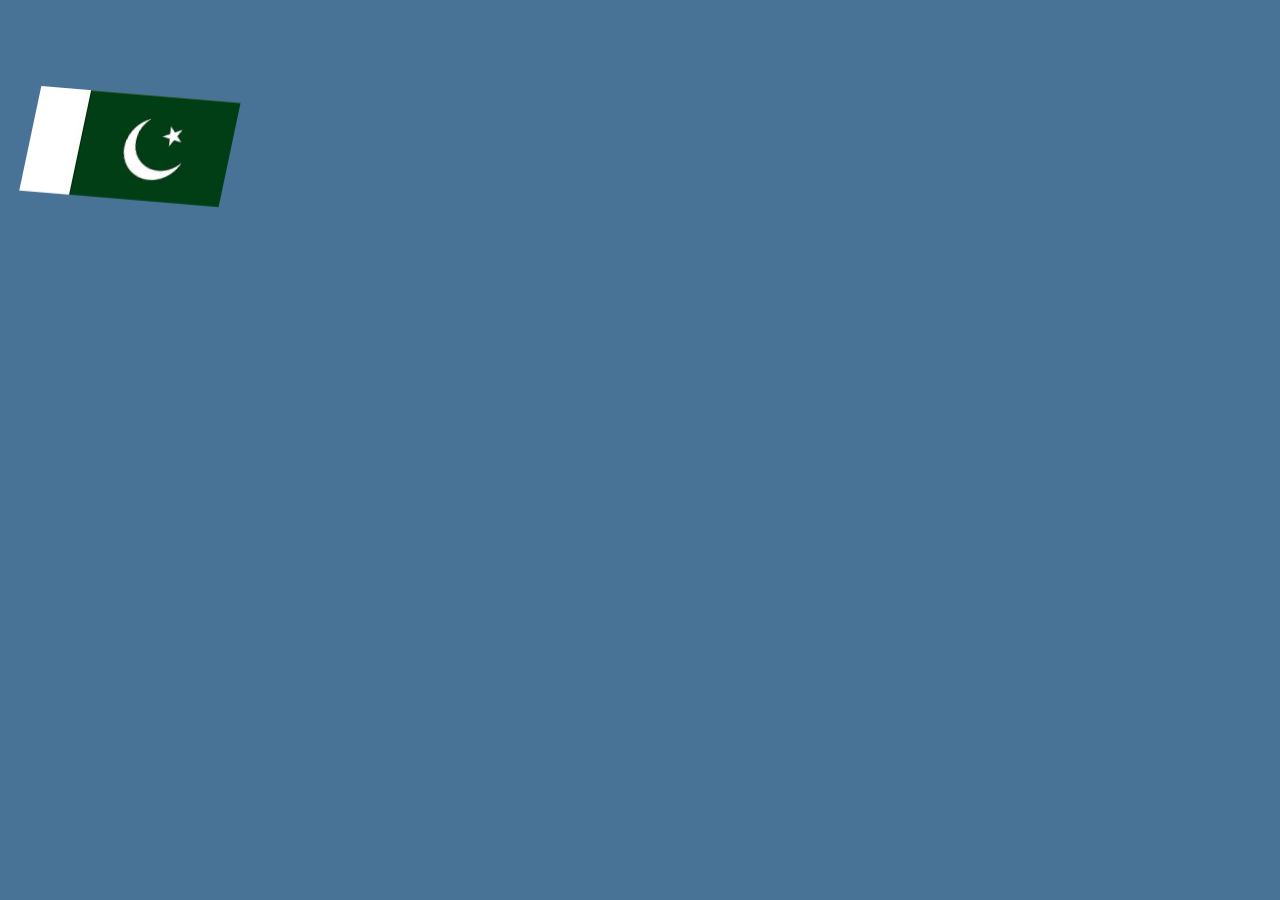
<file: Animation-project/index.html>
<!doctype html>
<html lang="en">
  <head>
    <meta charset="UTF-8" />
    <meta name="viewport" content="width=device-width, initial-scale=1.0" />
    <title>Animation-Project</title>
    <link rel="stylesheet" href="style.css" />
  </head>
  <body>
    <head>
      <nav>
        <img src="Logo.jpg" id="img" />
        <ul>
          <li>Home-page</li>
          <li>Contact</li>
          <li>Reserch</li>
          <li>Explore-More</li>
        </ul>

        <button>Click Me!</button>
      </nav>
    </head>

    <h1>It is the fifth-most populous country.</h1>

    <script
      src="https://cdnjs.cloudflare.com/ajax/libs/gsap/3.13.0/gsap.min.js"
      integrity="sha512-NcZdtrT77bJr4STcmsGAESr06BYGE8woZdSdEgqnpyqac7sugNO+Tr4bGwGF3MsnEkGKhU2KL2xh6Ec+BqsaHA=="
      crossorigin="anonymous"
      referrerpolicy="no-referrer"
    ></script>
    <script src="app.js"></script>
  </body>
</html>
</file>
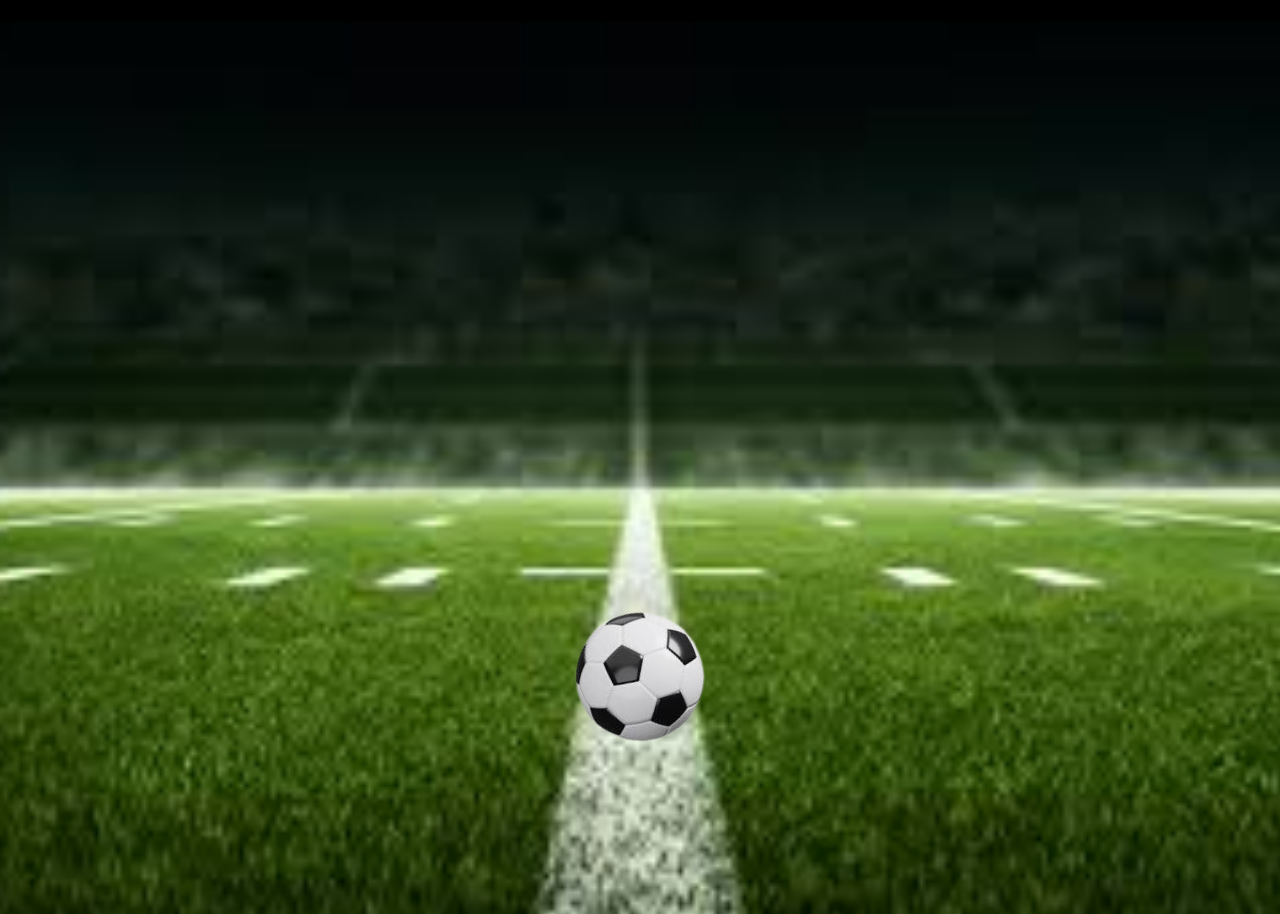
<file: Mini-project/index.html>
<!doctype html>
<html lang="en">
  <head>
    <meta charset="UTF-8" />
    <meta name="viewport" content="width=device-width, initial-scale=1.0" />
    <title>Mini-project</title>
    <link rel="stylesheet" href="style.css" />
  </head>
  <body>
    <div class="backgroundimg">
      <img src="assets/football.png" alt="" />
    </div>

    <script
      src="https://cdnjs.cloudflare.com/ajax/libs/gsap/3.13.0/gsap.min.js"
      integrity="sha512-NcZdtrT77bJr4STcmsGAESr06BYGE8woZdSdEgqnpyqac7sugNO+Tr4bGwGF3MsnEkGKhU2KL2xh6Ec+BqsaHA=="
      crossorigin="anonymous"
      referrerpolicy="no-referrer"
    ></script>
    <script src="app.js"></script>
  </body>
</html>
</file>
<file: Animation-project/style.css>
* {
  padding: 0;
  margin: 0;
  box-sizing: border-box;
}
html,
body {
  width: 100%;
  height: 100%;
}
body {
  padding: 30px;
  background-color: rgb(72, 115, 150);
}

nav {
  display: flex;
  justify-content: space-between;
}

ul {
  display: flex;
  justify-content: space-between;
  gap: 30px;
  font-size: 23px;
  font-weight: 600;
  margin-top: 20px;
  font-family: "Gill Sans", "Gill Sans MT", Calibri, "Trebuchet MS", sans-serif;
}
li {
  list-style: none;
  user-select: none;
  color: rgb(33, 33, 63);
}

button {
  width: 140px;
  height: 50px;
  border-radius: 5px;
  color: white;
  /* background-color: rgb(92, 92, 92); */
  background-color: rgb(53, 53, 63);
  border: 1px solid #000;
  font-size: 18px;
  font-weight: 400;
  border: none;
  box-shadow: 1px 1px 5px 1px white;
}

img {
  width: 200px;
}

h1 {
  margin-top: 120px;
  display: flex;
  justify-content: center;
  align-items: center;
  font-size: 100px;
  /* color: rgb(37, 34, 34); */
  color: rgb(3, 39, 39);
  margin-left: 250px;
  text-shadow: 1px 1px 2px white;
  margin-right: 250px;
}
</file>
<file: Mini-project/style.css>
* {
  margin: 0;
  padding: 0;
  box-sizing: border-box;
}
html,
body {
  width: 100%;
  height: 100%;
}
body {
  display: flex;
  justify-content: center;
  align-items: flex-end;
  background-color: rgb(0, 0, 0);
}
img {
  user-select: none;
}

.backgroundimg {
  display: flex;
  justify-content: center;
  align-items: flex-end;
  width: 100%;
  height: 100%;

  background-image: url(assets/images.jpg);
  background-size: cover;
  background-position: center;
  background-repeat: no-repeat;
}
</file>
